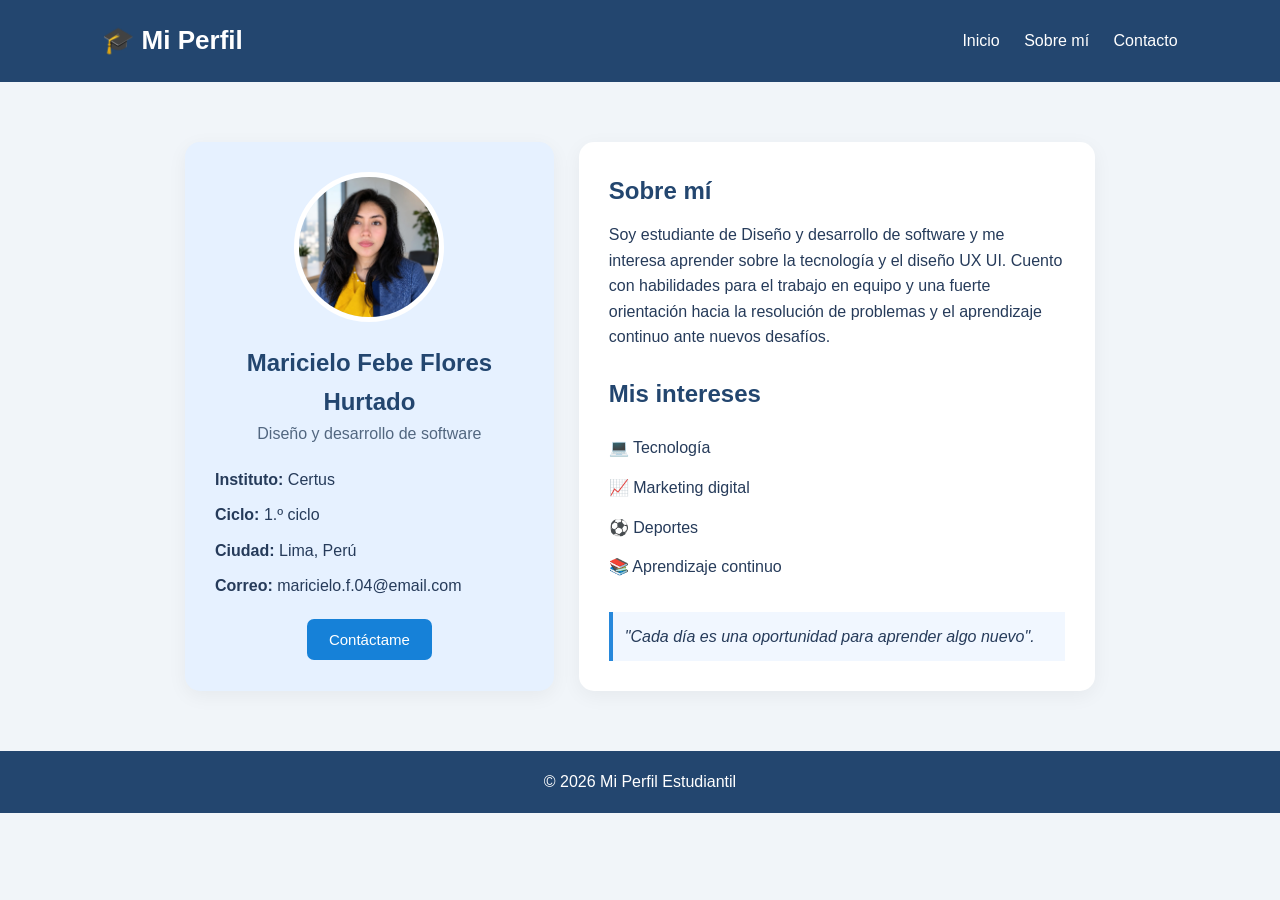
<file: index.html>
<!DOCTYPE html>
<html lang="es">
<head>
    <meta charset="UTF-8">
    <meta name="viewport" content="width=device-width, initial-scale=1.0">
    <title>Mi Perfil - Estudiante</title>
    <link rel="stylesheet" href="css/matrix.css">
</head>
<body>

    <header class="encabezado">
        <h1>🎓 Mi Perfil</h1>
        <nav>
            <a href="#inicio">Inicio</a>
            <a href="#sobre-mi">Sobre mí</a>
            <a href="#contacto">Contacto</a>
        </nav>
    </header>

    <main class="contenedor" id="inicio">

        <section class="perfil">
            <img
                src="img/Maricielo.jpeg"
                alt="Foto del estudiante"
                class="foto"
            >

            <h2>Maricielo Febe Flores Hurtado</h2>
            <p class="carrera">Diseño y desarrollo de software</p>

            <div class="datos" id="contacto">
                <p><strong>Instituto:</strong> Certus</p>
                <p><strong>Ciclo:</strong> 1.º ciclo</p>
                <p><strong>Ciudad:</strong> Lima, Perú</p>
                <p><strong>Correo:</strong> maricielo.f.04@email.com</p>
            </div>

            <button id="btnMensaje">Contáctame</button>
        </section>

        <section class="informacion" id="sobre-mi">
            <h2>Sobre mí</h2>

            <p>
                Soy estudiante de Diseño y desarrollo de software y me interesa
                aprender sobre la tecnología y el diseño UX UI.
                Cuento con habilidades para el trabajo en equipo y una fuerte orientación 
                hacia la resolución de problemas y el aprendizaje continuo ante nuevos desafíos.
            </p>

            <h2>Mis intereses</h2>
            <ul>
                <li>💻 Tecnología</li>
                <li>📈 Marketing digital</li>
                <li>⚽ Deportes</li>
                <li>📚 Aprendizaje continuo</li>
            </ul>

            <blockquote>
                "Cada día es una oportunidad para aprender algo nuevo".
            </blockquote>
        </section>

    </main>

    <footer>
        <p>© 2026 Mi Perfil Estudiantil</p>
    </footer>

    <script src="js/funcionalidad.js"></script>
</body>
</html>
</file>
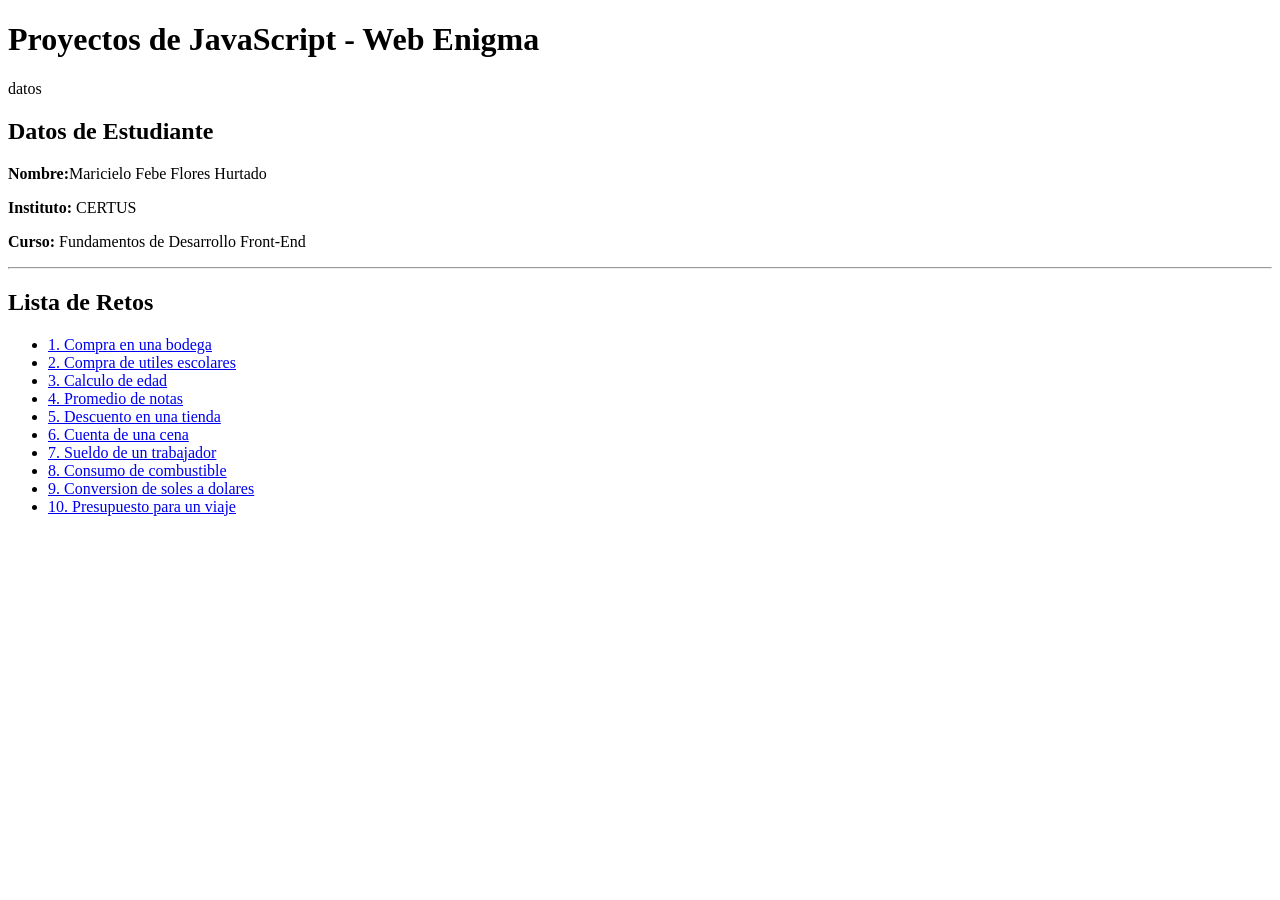
<file: web_enigma/index.html>
<!DOCTYPE html>
<html lang="es">
<head>
    <meta charset="UTF-8">
    <title>Web Enigma - Inicio</title>
</head>
<body>
    <h1>Proyectos de JavaScript - Web Enigma</h1>
    
    datos
    <section>
        <h2>Datos de Estudiante</h2>
        <p><strong>Nombre:</strong>Maricielo Febe Flores Hurtado </p>
        <p><strong>Instituto:</strong> CERTUS</p>
        <p><strong>Curso:</strong> Fundamentos de Desarrollo Front-End</p>
    </section>

    <hr>

    <h2>Lista de Retos</h2>
    <ul>
        <li><a href="pro01.html">1. Compra en una bodega</a></li>
        <li><a href="pro02.html">2. Compra de utiles escolares</a></li>
        <li><a href="pro03.html">3. Calculo de edad</a></li>
        <li><a href="pro04.html">4. Promedio de notas</a></li>
        <li><a href="pro05.html">5. Descuento en una tienda</a></li>
        <li><a href="pro06.html">6. Cuenta de una cena</a></li>
        <li><a href="pro07.html">7. Sueldo de un trabajador</a></li>
        <li><a href="pro08.html">8. Consumo de combustible</a></li>
        <li><a href="pro09.html">9. Conversion de soles a dolares</a></li>
        <li><a href="pro10.html">10. Presupuesto para un viaje</a></li>
    </ul>
</body>
</html>
</file>
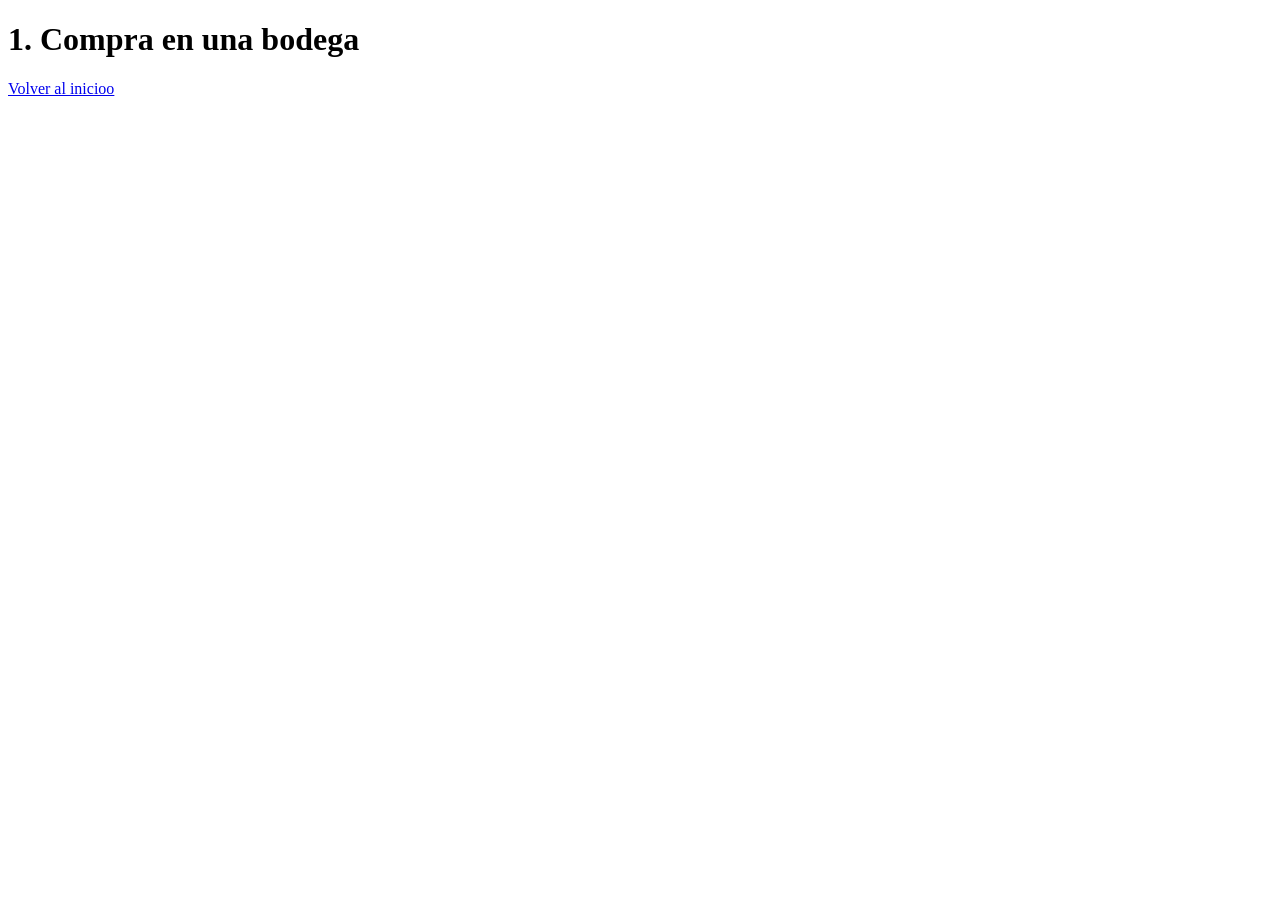
<file: pro01.html>
<!DOCTYPE html>
<html lang="es">
<head>
    <meta charset="UTF-8">
    <title>Problema 01</title>
</head>
<body>
    <h1>1. Compra en una bodega</h1>
    <a href="index.html">Volver al inicioo</a>

    <script>
        let precio = Number(prompt("Ingrese el precio de una gaseosa:"));
        let cantidad = Number(prompt("Ingrese la cantidad de gaseosas a comprar:"));
        
        let total = precio * cantidad;
        
        alert("Monto total a pagar: S/ " + total);
    </script>
</body>
</html>
</file>
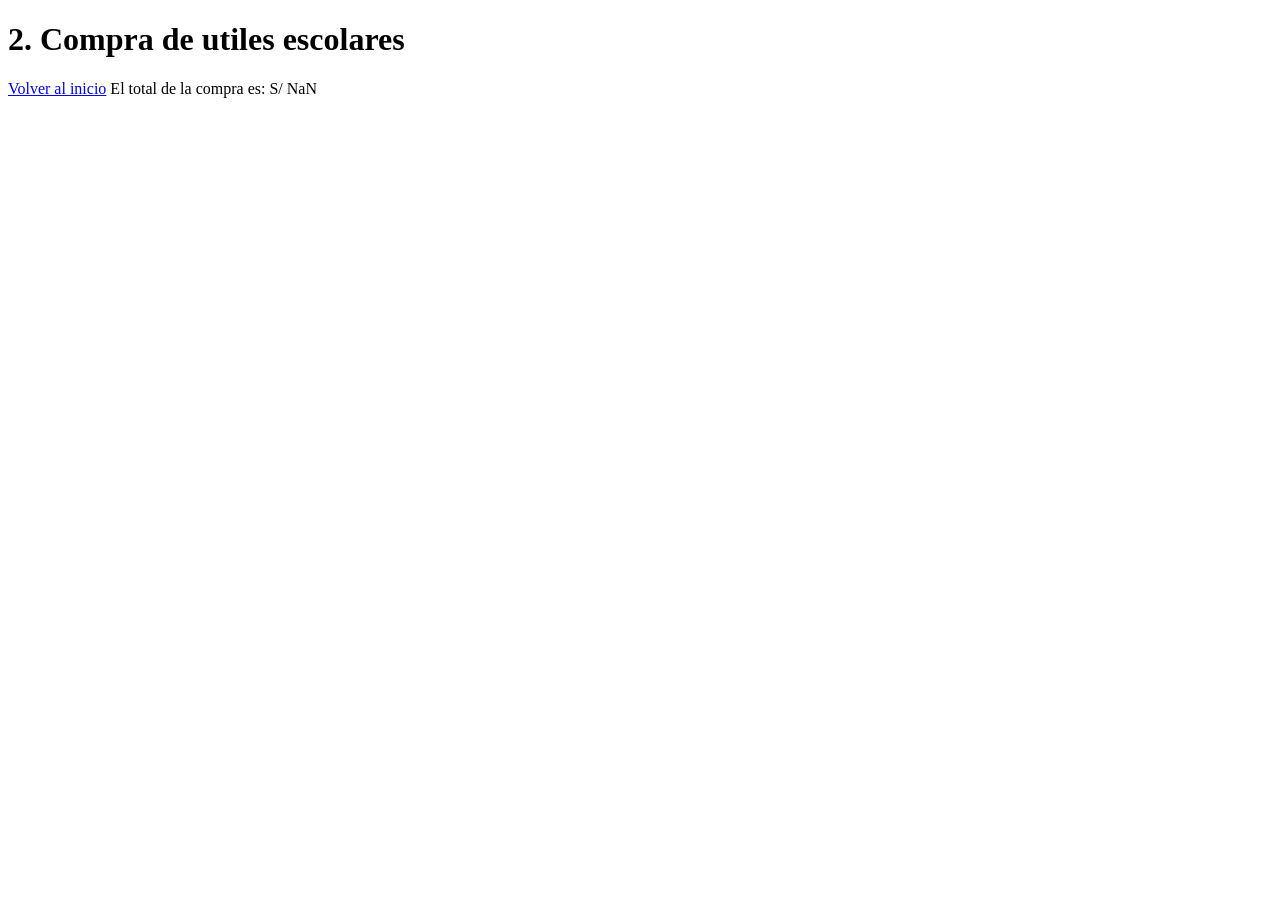
<file: pro02.html>
<!DOCTYPE html>
<html lang="es">
<head>
    <meta charset="UTF-8">
    <title>Problema 02</title>
</head>
<body>
    <h1>2. Compra de utiles escolares</h1>
    <a href="index.html">Volver al inicio</a>

    <script>
        let precioCuaderno = parseFloat(prompt("Precio de un cuaderno:"));
        let cantCuadernos = parseFloat(prompt("Cantidad de cuadernos:"));
        let precioLapicero = parseFloat(prompt("Precio de un lapicero:"));
        let cantLapiceros = parseFloat(prompt("Cantidad de lapiceros:"));

        let total = (precioCuaderno * cantCuadernos) + (precioLapicero * cantLapiceros);

        document.write("El total de la compra es: S/ " + total);
    </script>
</body>
</html>
</file>
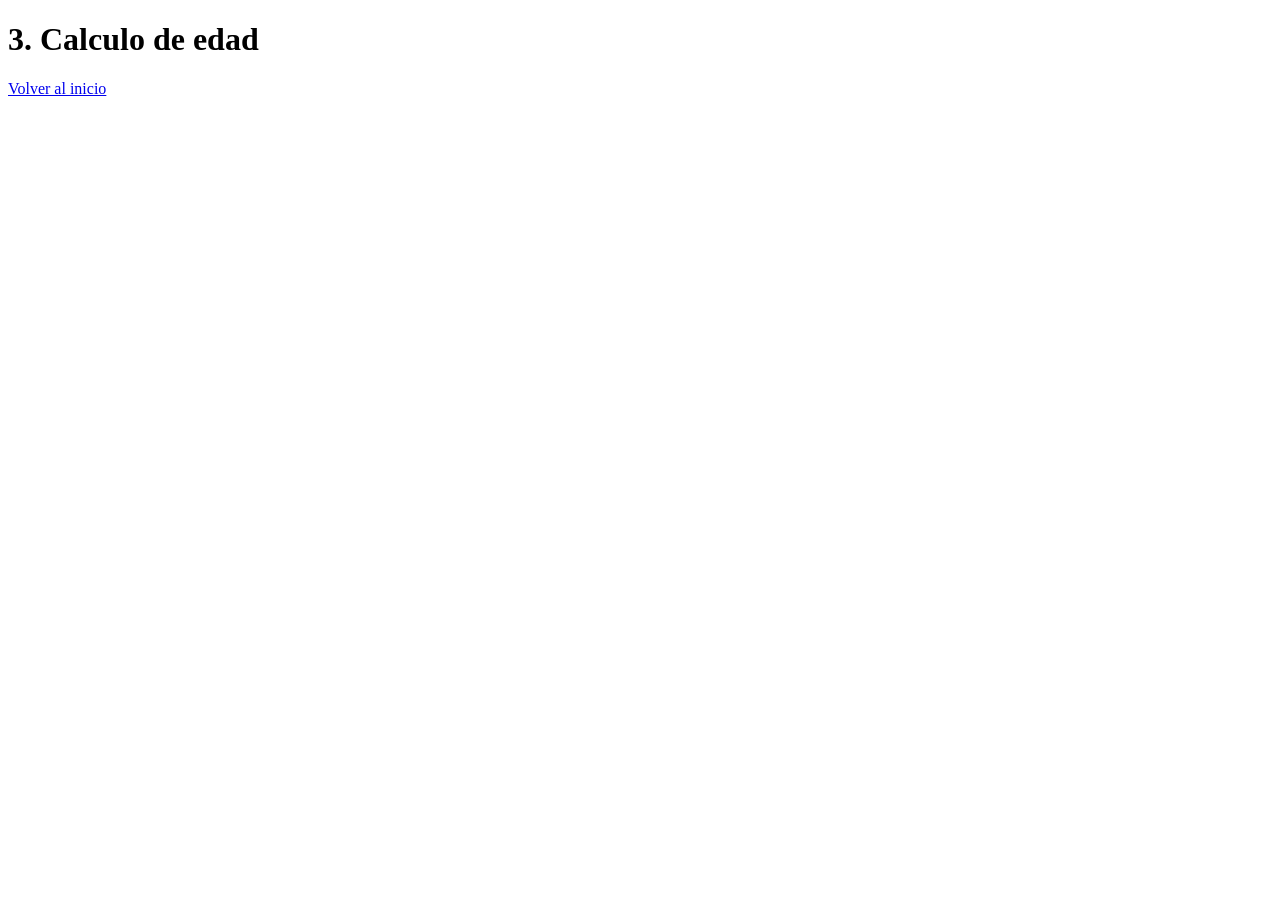
<file: pro03.html>
<!DOCTYPE html>
<html lang="es">
<head>
    <meta charset="UTF-8">
    <title>Problema 03</title>
</head>
<body>
    <h1>3. Calculo de edad</h1>
    <a href="index.html">Volver al inicio</a>

    <script>
        let añoNacimiento = parseFloat(prompt("Ingrese su año de nacimiento:"));
        let añoActual = new Date().getFullYear();
        let edad = anioActual - anioNacimiento;

        document.write("Su edad aproximada es: " + edad + " años");
    </script>
</body>
</html>
</file>
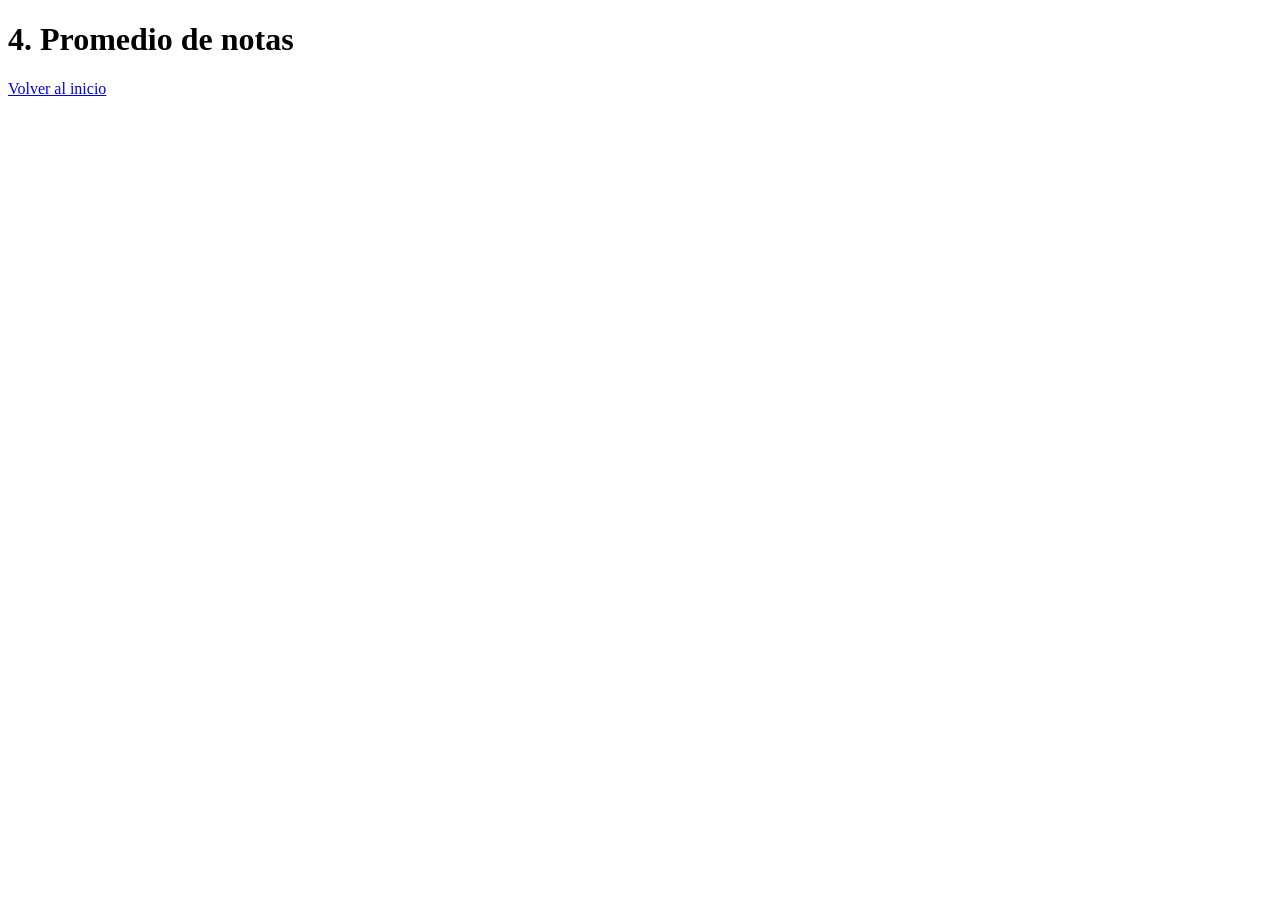
<file: pro04.html>
<!DOCTYPE html>
<html lang="es">
<head>
    <meta charset="UTF-8">
    <title>Problema 04</title>
</head>
<body>
    <h1>4. Promedio de notas</h1>
    <a href="index.html">Volver al inicio</a>

    <script>
        let nota1 = parseFloat(prompt("Ingrese la primera nota:"));
        let nota2 = parseFloat(prompt("Ingrese la segunda nota:"));
        let nota3 = parseFloat(prompt("Ingrese la tercera nota:"));

        let promedio = (nota1 + nota2 + nota3) / 3;

        alert("El promedio final es: " + promedio.toFixed(2));
    </script>
</body>
</html>
</file>
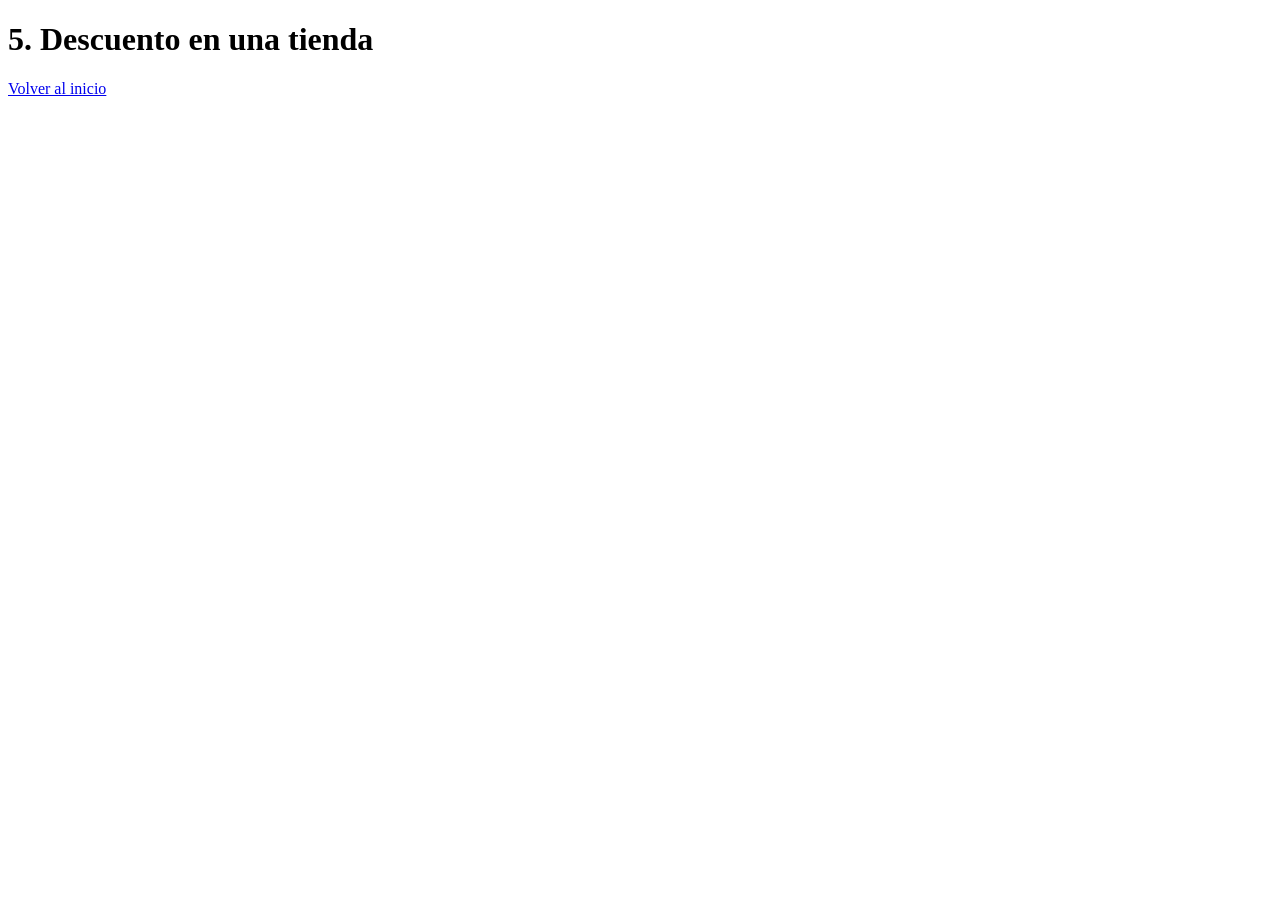
<file: pro05.html>
<!DOCTYPE html>
<html lang="es">
<head>
    <meta charset="UTF-8">
    <title>Problema 05</title>
</head>
<body>
    <h1>5. Descuento en una tienda</h1>
    <a href="index.html">Volver al inicio</a>

    <script>
        let precio = parseFloat(prompt("Ingrese el precio del producto:"));
        let descuento = precio * 0.15;
        let precioFinal = precio - descuento;

        alert("Monto del descuento (15%): S/ " + descuento.toFixed(2) + 
              "\nPrecio final a pagar: S/ " + precioFinal.toFixed(2));
    </script>
</body>
</html>
</file>
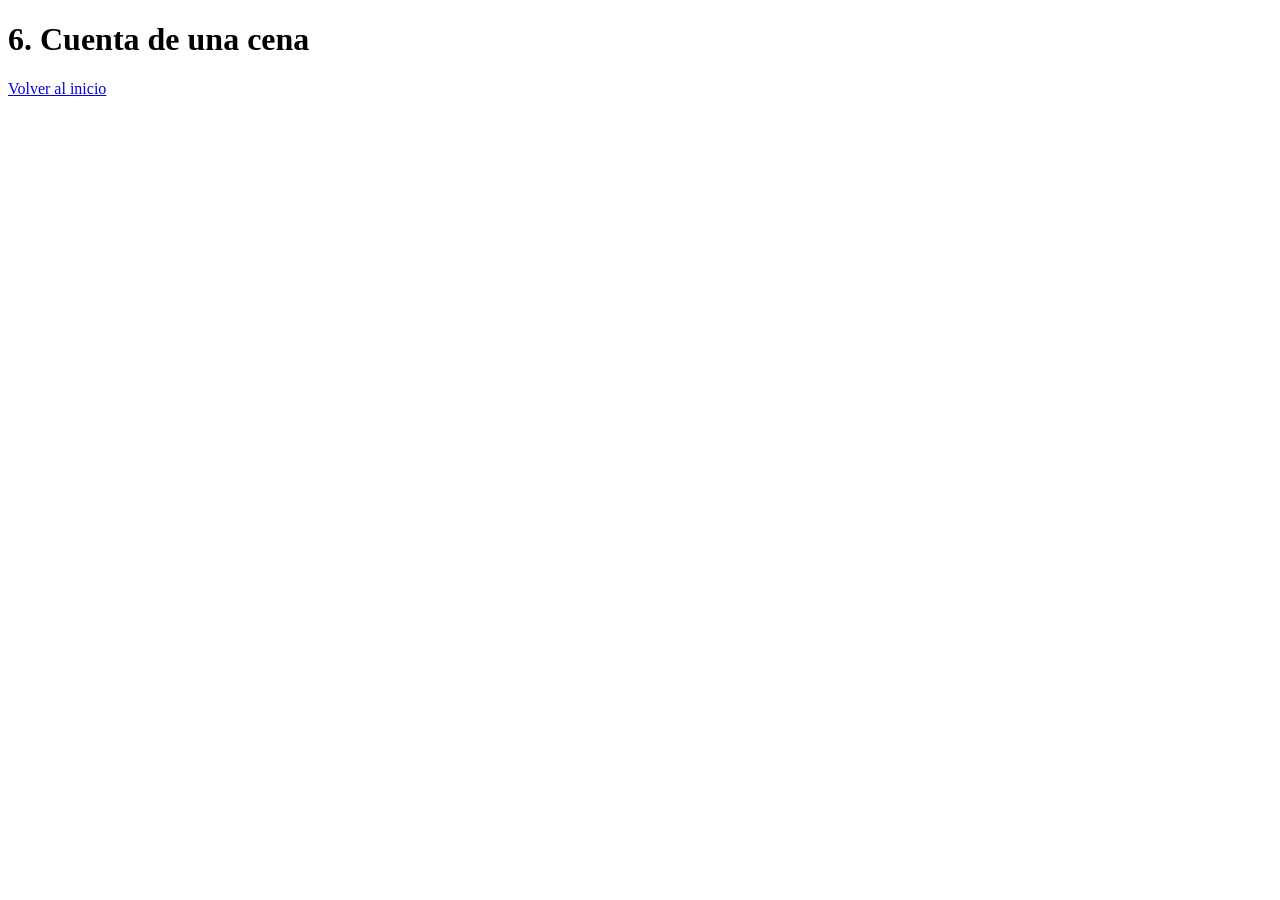
<file: pro06.html>
<!DOCTYPE html>
<html lang="es">
<head>
    <meta charset="UTF-8">
    <title>Problema 06</title>
</head>
<body>
    <h1>6. Cuenta de una cena</h1>
    <a href="index.html">Volver al inicio</a>

    <script>
        let cuentaTotal = parseFloat(prompt("Ingrese el monto total de la cuenta:"));
        let personas = parseInt(prompt("Ingrese la cantidad de personas:"));

        let pagoPorPersona = cuentaTotal / personas;

        alert("Cada persona debe pagar: S/ " + pagoPorPersona.toFixed(2));
    </script>
</body>
</html>
</file>
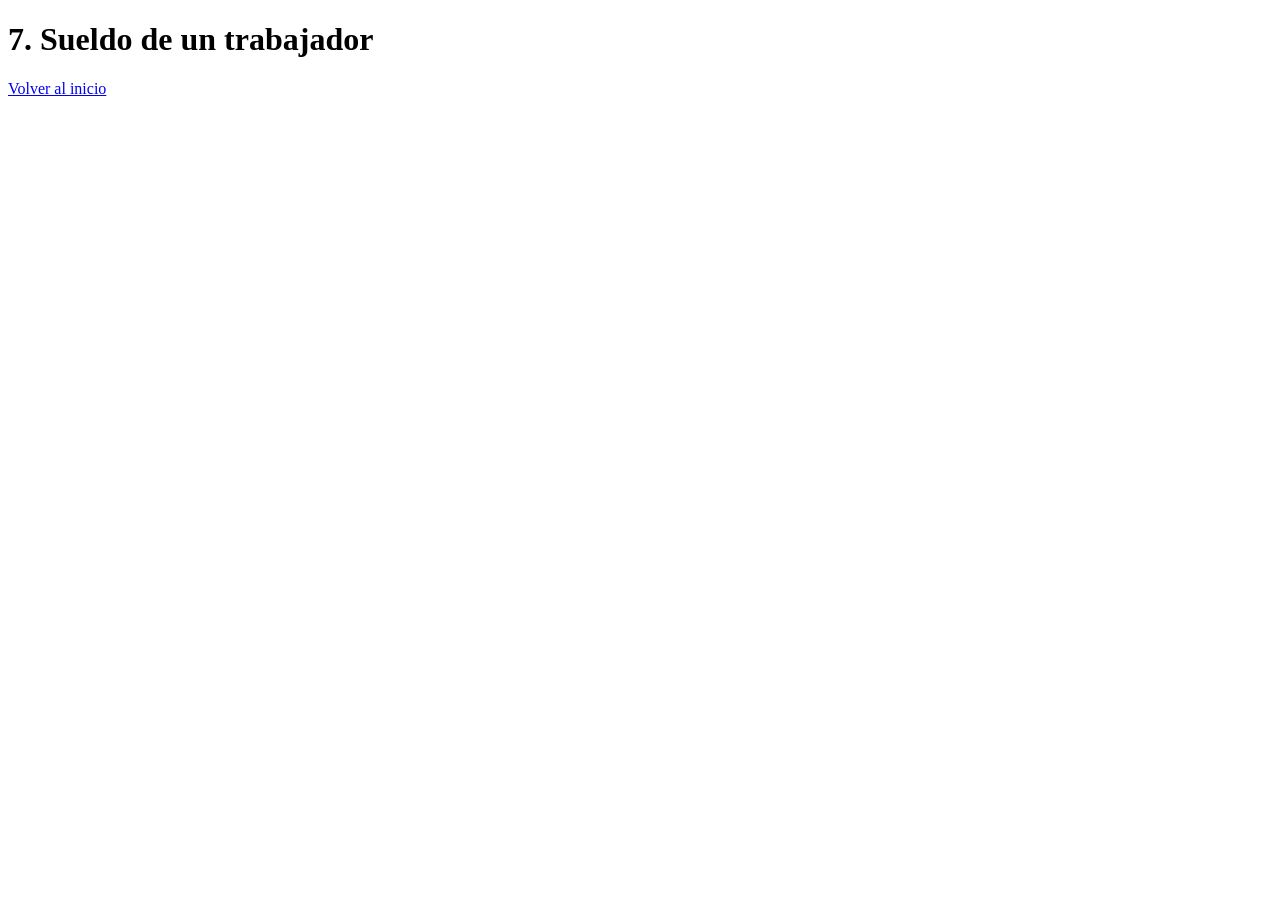
<file: pro07.html>
<!DOCTYPE html>
<html lang="es">
<head>
    <meta charset="UTF-8">
    <title>Problema 07</title>
</head>
<body>
    <h1>7. Sueldo de un trabajador</h1>
    <a href="index.html">Volver al inicio</a>

    <script>
        let sueldoBruto = parseFloat(prompt("Ingrese el sueldo mensual bruto:"));
        let descuento = sueldoBruto * 0.13;
        let sueldoFinal = sueldoBruto - descuento;

        alert("Sueldo Bruto: S/ " + sueldoBruto.toFixed(2) + 
              "\nMonto Descontado (13%): S/ " + descuento.toFixed(2) + 
              "\nSueldo Final: S/ " + sueldoFinal.toFixed(2));
    </script>
</body>
</html>
</file>
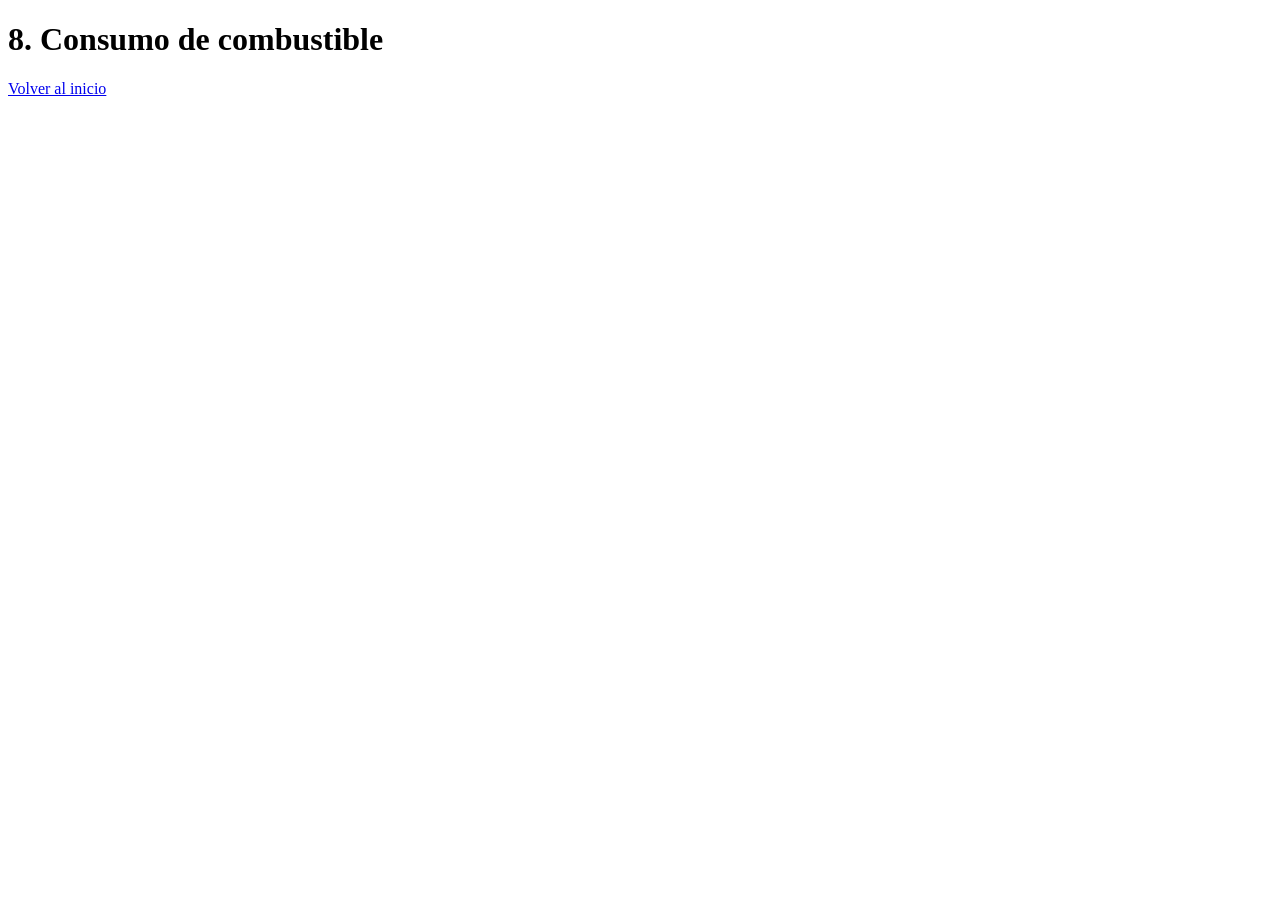
<file: pro08.html>
<!DOCTYPE html>
<html lang="es">
<head>
    <meta charset="UTF-8">
    <title>Problema 08</title>
</head>
<body>
    <h1>8. Consumo de combustible</h1>
    <a href="index.html">Volver al inicio</a>

    <script>
        let kilometros = parseFloat(prompt("Ingrese la cantidad de kilómetros a recorrer:"));
        let galones = kilometros / 40;

        alert("Necesitará aproximadamente: " + galones.toFixed(2) + " galones de combustible.");
    </script>
</body>
</html>
</file>
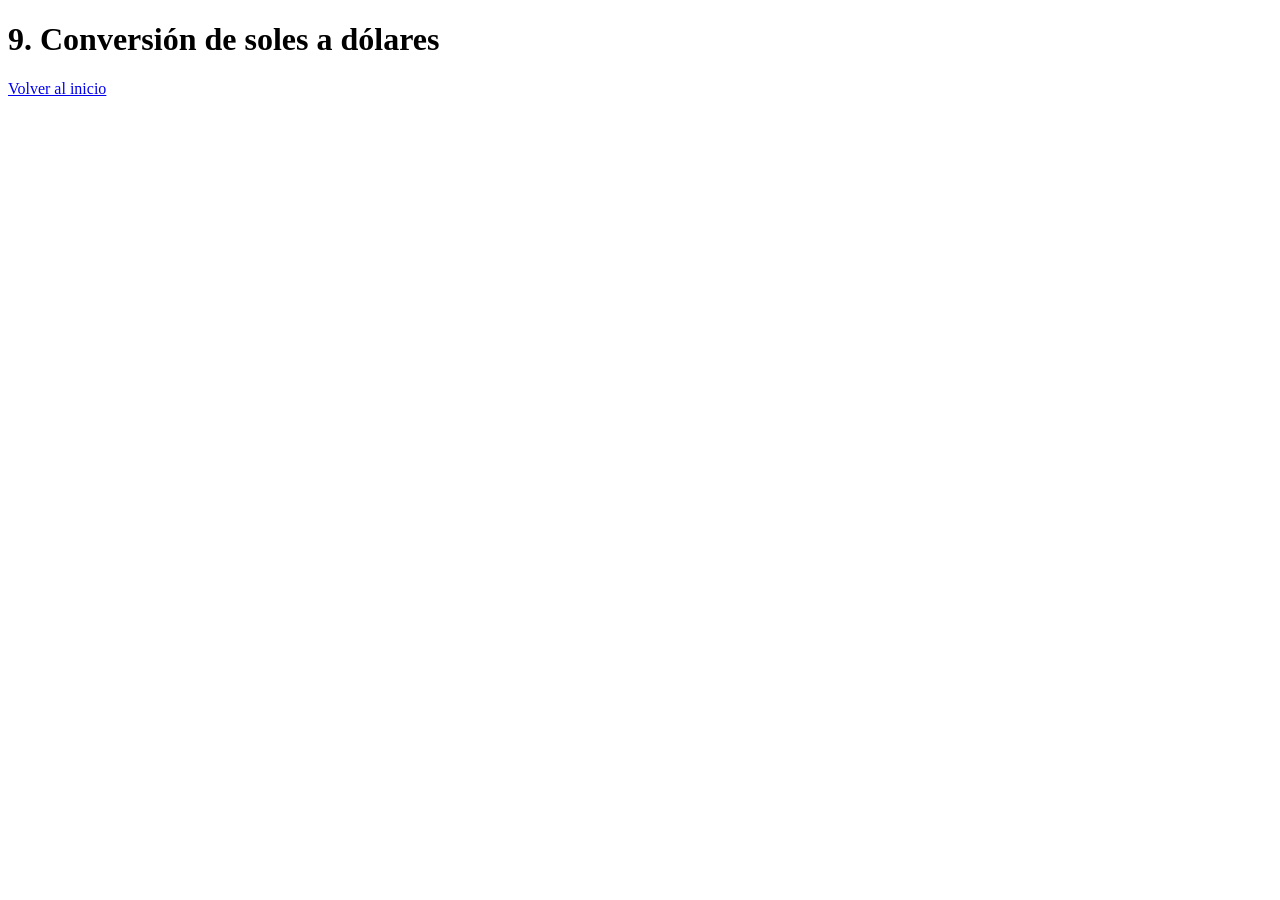
<file: pro09.html>
<!DOCTYPE html>
<html lang="es">
<head>
    <meta charset="UTF-8">
    <title>Problema 09</title>
</head>
<body>
    <h1>9. Conversión de soles a dólares</h1>
    <a href="index.html">Volver al inicio</a>

    <script>
        let montoSoles = parseFloat(prompt("Ingrese el monto en soles (S/):"));
        let tipoCambio = parseFloat(prompt("Ingrese el tipo de cambio del dólar:"));

        let dolares = montoSoles / tipoCambio;

        alert("Equivale a aproximadamente: US$ " + dolares.toFixed(2));
    </script>
</body>
</html>
</file>
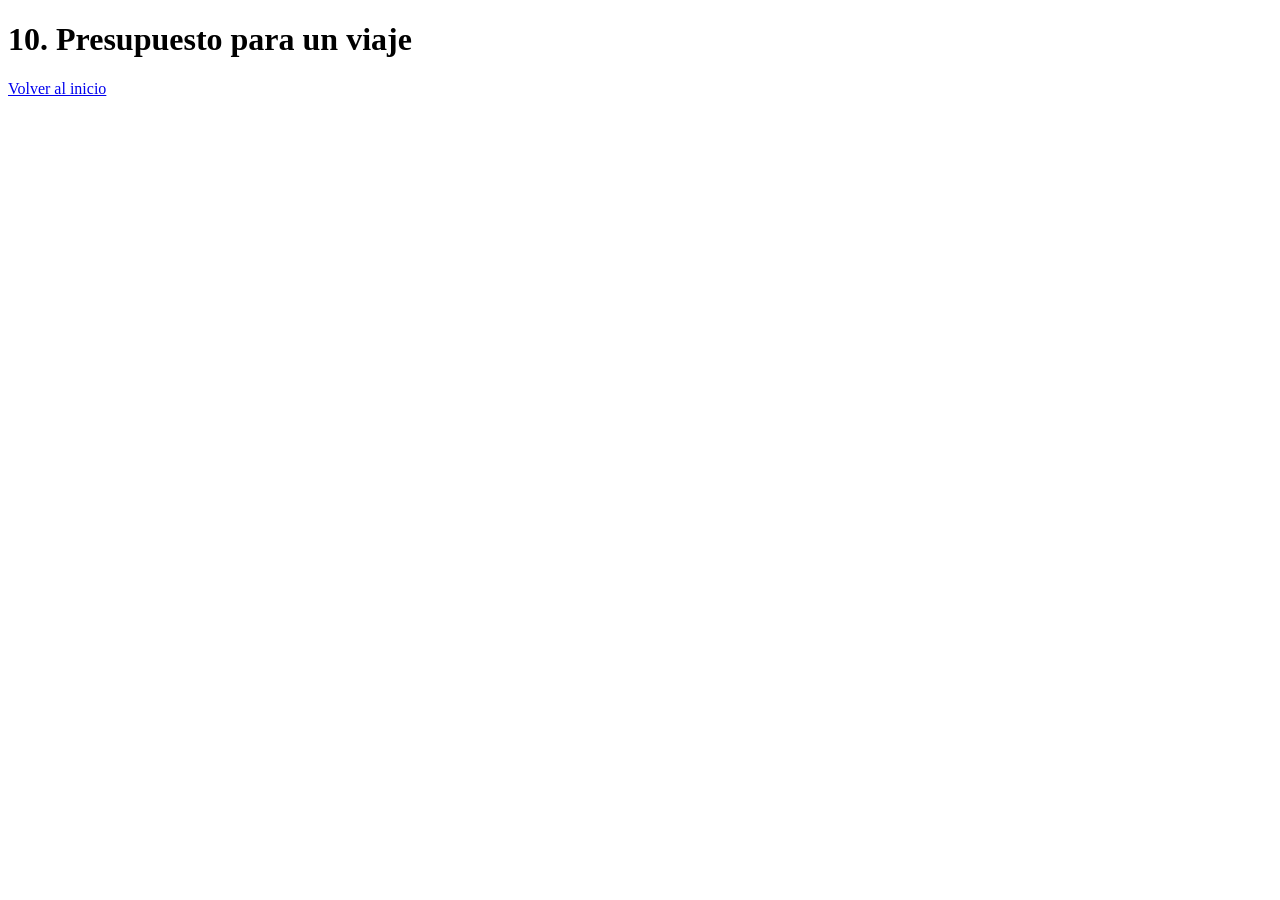
<file: pro10.html>
<!DOCTYPE html>
<html lang="es">
<head>
    <meta charset="UTF-8">
    <title>Problema 10</title>
</head>
<body>
    <h1>10. Presupuesto para un viaje</h1>
    <a href="index.html">Volver al inicio</a>

    <script>
        let dias = parseInt(prompt("Cantidad de días del viaje:"));
        let gastoAlimentacion = parseFloat(prompt("Gasto diario en alimentación:"));
        let gastoTransporte = parseFloat(prompt("Gasto diario en transporte:"));
        let gastoAlojamiento = parseFloat(prompt("Gasto diario en alojamiento:"));

        let totalAlimentacion = gastoAlimentacion * dias;
        let totalTransporte = gastoTransporte * dias;
        let totalAlojamiento = gastoAlojamiento * dias;
        let presupuestoTotal = totalAlimentacion + totalTransporte + totalAlojamiento;

        alert("Gasto total en alimentación: S/ " + totalAlimentacion.toFixed(2) +
              "\nGasto total en transporte: S/ " + totalTransporte.toFixed(2) +
              "\nGasto total en alojamiento: S/ " + totalAlojamiento.toFixed(2) +
              "\n----------------------------------" +
              "\nPresupuesto total del viaje: S/ " + presupuestoTotal.toFixed(2));
    </script>
</body>
</html>
</file>
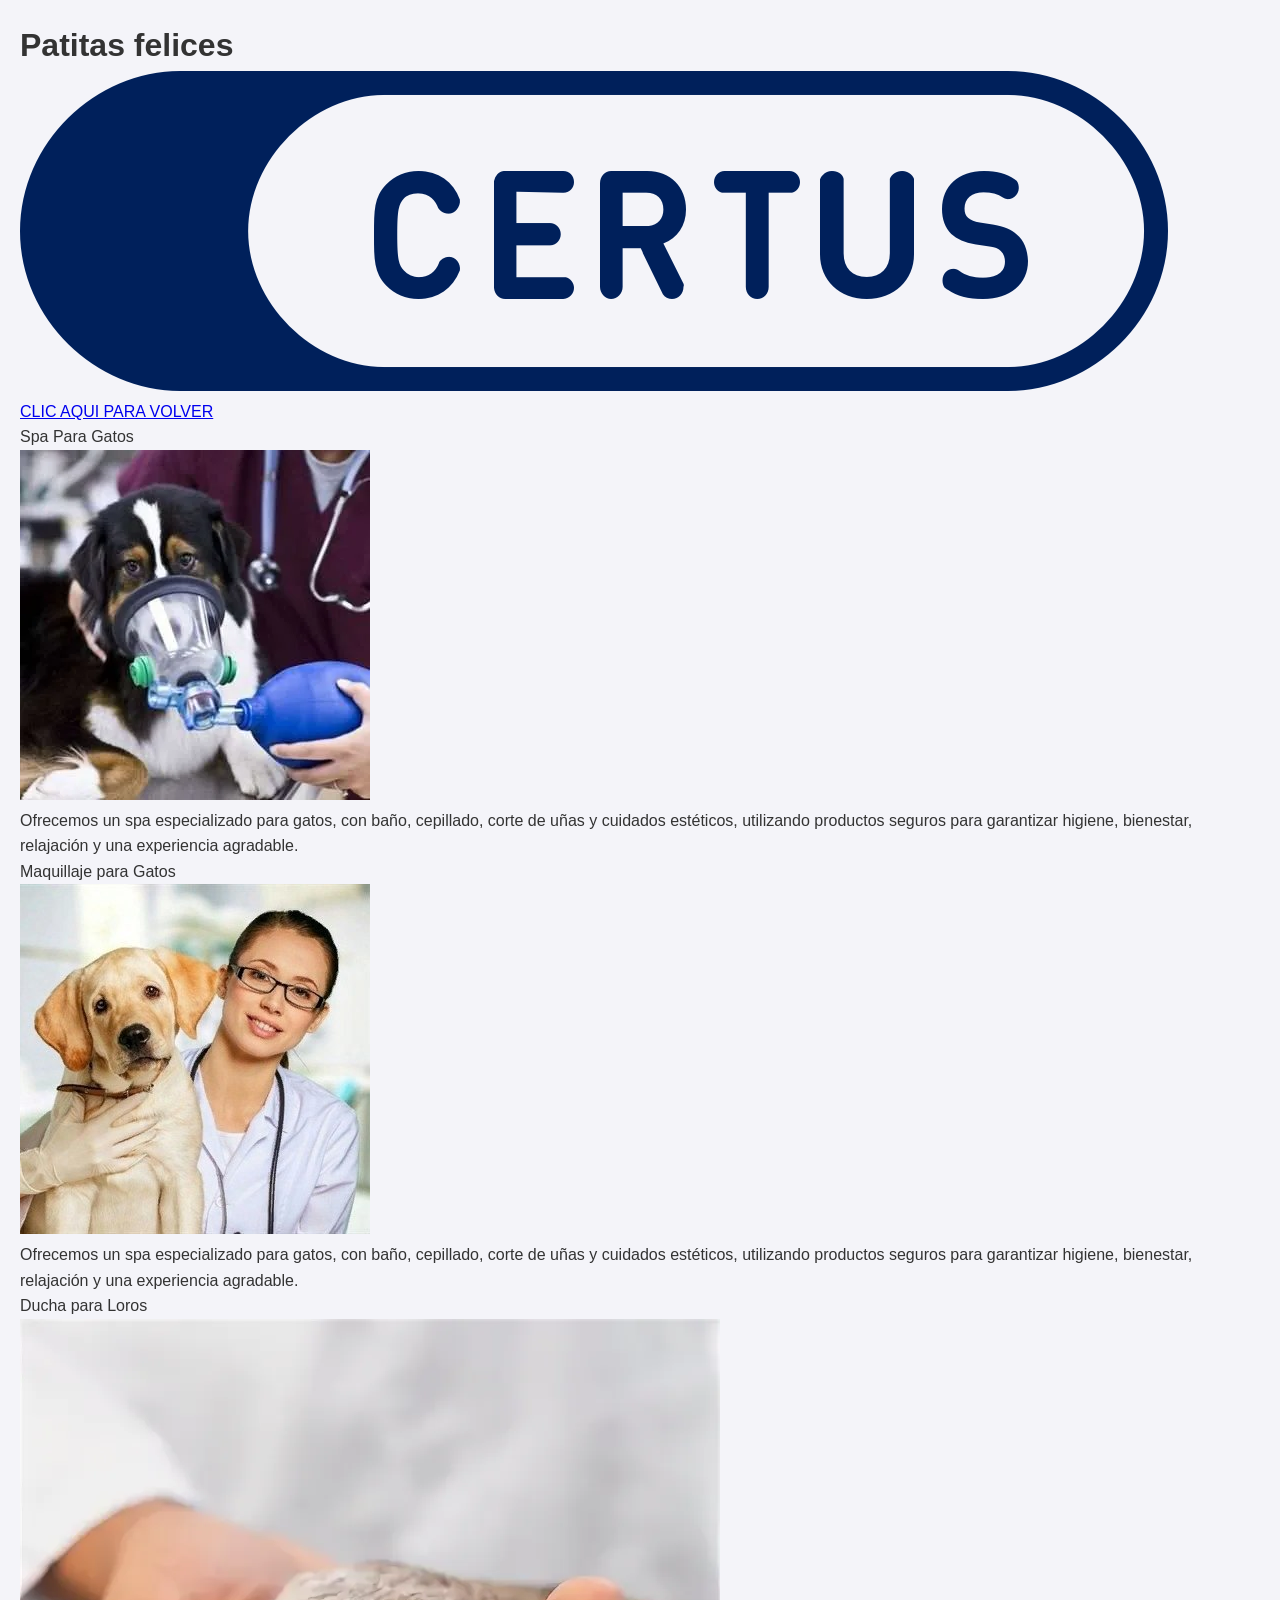
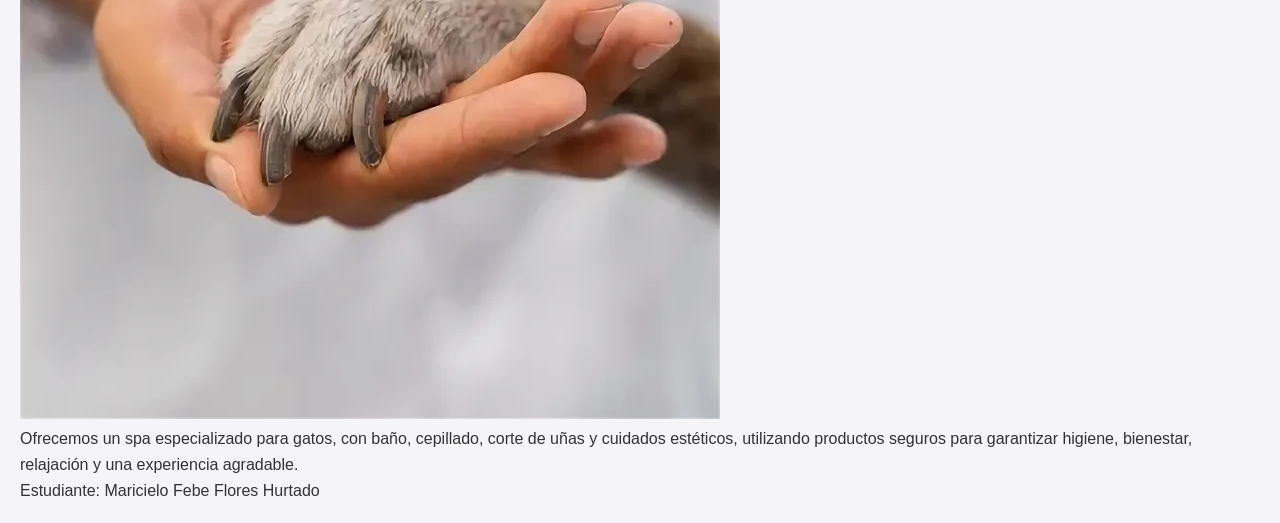
<file: sistemas.html>
<!DOCTYPE html>

<html lang="es">

<head>
    <meta charset="UTF-8">
    <meta name="viewport" content="width=device-width" initial-scale="1.0">
    <link rel="stylesheet" href="css/matriz.css">
</head>

<body bgcolor="black">
    <h1>Patitas felices</h1>

    <img src="img/certus.png" alt="cartus">
    <a href="index.html">
        <div>CLIC AQUI PARA VOLVER
    </a></div>
</body>

</html ain>
<div class="principal">
    <div class="tarjeta">
        <div class="titulo">Spa Para Gatos</div>
        <div class="servicio"><img src="img/servicio1.webp" alt=""></div>
        <div class="descripcion">Ofrecemos un spa especializado para
            gatos, con baño, cepillado, corte de uñas y cuidados
            estéticos, utilizando productos seguros para garantizar
            higiene, bienestar, relajación y una
            experiencia agradable.
        </div>
    </div>
    <div class="tarjeta">
        <div class="titulo">Maquillaje para Gatos</div>
        <div class="servicio"><img src="img/servicio2.jpg" alt=""></div>
        <div class="descripcion">Ofrecemos un spa especializado para
            gatos, con baño, cepillado, corte de uñas y cuidados
            estéticos, utilizando productos seguros para garantizar
            higiene, bienestar, relajación y una
            experiencia agradable.
        </div>
    </div>
    <div class="tarjeta">
        <div class="titulo">Ducha para Loros</div>
        <div class="servicio"><img src="img/servicio3.webp" alt=""></div>
        <div class="descripcion">Ofrecemos un spa especializado para
            gatos, con baño, cepillado, corte de uñas y cuidados
            estéticos, utilizando productos seguros para garantizar
            higiene, bienestar, relajación y una
            experiencia agradable.
        </div>
    </div>
</div>
</main>

<p>Estudiante: Maricielo Febe Flores Hurtado</p>
</file>
<file: css/matrix.css>
/* Configuración general */
* {
    margin: 0;
    padding: 0;
    box-sizing: border-box;
}

body {
    font-family: Arial, sans-serif;
    background: #f1f5f9;
    color: #263b5a;
    line-height: 1.6;
}

/* Encabezado */
.encabezado {
    background: #23466f;
    color: white;
    padding: 20px 8%;
    display: flex;
    justify-content: space-between;
    align-items: center;
    flex-wrap: wrap;
    gap: 15px;
}

.encabezado h1 {
    font-size: 26px;
}

nav a {
    color: white;
    text-decoration: none;
    margin-left: 20px;
}

nav a:hover {
    color: #60c4ff;
}

/* Contenedor principal */
.contenedor {
    max-width: 950px;
    margin: 40px auto;
    padding: 20px;
    display: grid;
    grid-template-columns: 1fr 1.4fr;
    gap: 25px;
}

/* Tarjetas */
.perfil,
.informacion {
    background: white;
    padding: 30px;
    border-radius: 15px;
    box-shadow: 0 5px 20px #0000000d;
}

.perfil {
    text-align: center;
    background: #e6f1ff;
}

.foto {
    width: 150px;
    height: 150px;
    object-fit: cover;
    border-radius: 50%;
    border: 5px solid white;
    margin-bottom: 15px;
}

.perfil h2 {
    color: #23466f;
}

.carrera {
    margin-bottom: 20px;
    color: #526780;
}

.datos {
    text-align: left;
    margin: 20px 0;
    overflow-wrap: anywhere;
}

.datos p {
    margin-bottom: 10px;
}

/* Información */
.informacion h2 {
    color: #23466f;
    margin-bottom: 12px;
}

.informacion p {
    margin-bottom: 25px;
}

.informacion ul {
    list-style: none;
    margin: 15px 0 25px;
}

.informacion li {
    padding: 7px 0;
}

blockquote {
    border-left: 4px solid #2788db;
    padding: 12px;
    background: #f1f7ff;
    font-style: italic;
}

/* Botón */
button {
    background: #1681d8;
    color: white;
    border: none;
    padding: 12px 22px;
    border-radius: 7px;
    cursor: pointer;
    font-size: 15px;
}

button:hover {
    background: #125da1;
}

/* Pie de página */
footer {
    background: #23466f;
    color: white;
    text-align: center;
    padding: 18px;
}

/* Diseño para celulares */
@media (max-width: 650px) {
    .encabezado {
        flex-direction: column;
        text-align: center;
    }

    nav a {
        margin: 0 7px;
    }

    .contenedor {
        grid-template-columns: 1fr;
        margin: 15px auto;
        padding: 15px;
    }

    .perfil,
    .informacion {
        padding: 22px;
    }
}
</file>
<file: css/matriz.css>
* {
    margin: 0;
    padding: 0;
    box-sizing: border-box;
    font-family: Arial, Helvetica, sans-serif;
}

body {
    background-color: #f4f4f9;
    color: #333;
    line-height: 1.6;
    padding: 20px;
}

header {
    background-color: #2c3e50;
    color: white;
    padding: 20px;
    text-align: center;
    border-radius: 8px;
    margin-bottom: 20px;
    1
}

header img {
    width: 150px;
    height: 150px;
    border-radius: 50%;
    object-fit: cover;
    margin: 15px 0;
    border: 3px solid white;
}

nav ul {
    list-style: none;
    display: flex;
    justify-content: center;
    gap: 15px;
}

nav a {
    color: white;
    text-decoration: none;
    font-weight: bold;
}

nav a:hover {
    text-decoration: underline;
}

main {
    max-width: 800px;
    margin: 0 auto;
    background: white;
    padding: 25px;
    border-radius: 8px;
    box-shadow: 0 2px 5px rgba(0, 0, 0, 0.1);
}

section {
    margin-bottom: 30px;
}

h3 {
    color: #2c3e50;
    border-bottom: 2px solid #3498db;
    padding-bottom: 5px;
    margin-bottom: 15px;
}

table {
    width: 100%;
    border-collapse: collapse;
    margin-top: 10px;
}

th,
td {
    border: 1px solid #ddd;
    padding: 10px;
    text-align: left;
}

th {
    background-color: #40567a;
    color: white;
}

tr:nth-child(even) {
    background-color: #f9f9f9;
}

main

/* formulario de contacto */
form div {
    margin-bottom: 15px;
}

label {
    display: block;
    margin-bottom: 5px;
    font-weight: bold;
}

input[type="text"],
input[type="email"],
textarea {
    width: 100%;
    padding: 10px;
    border: 1px solid #ccc;
    border-radius: 4px;
    font-size: 14px;
}

button[type="submit"] {
    background-color: #7a3574;
    color: white;
    padding: 10px 20px;
    border: none;
    border-radius: 4px;
    cursor: pointer;
    font-size: 16px;
}

button[type="submit"]:hover {
    background-color: #936878;
}
</file>
